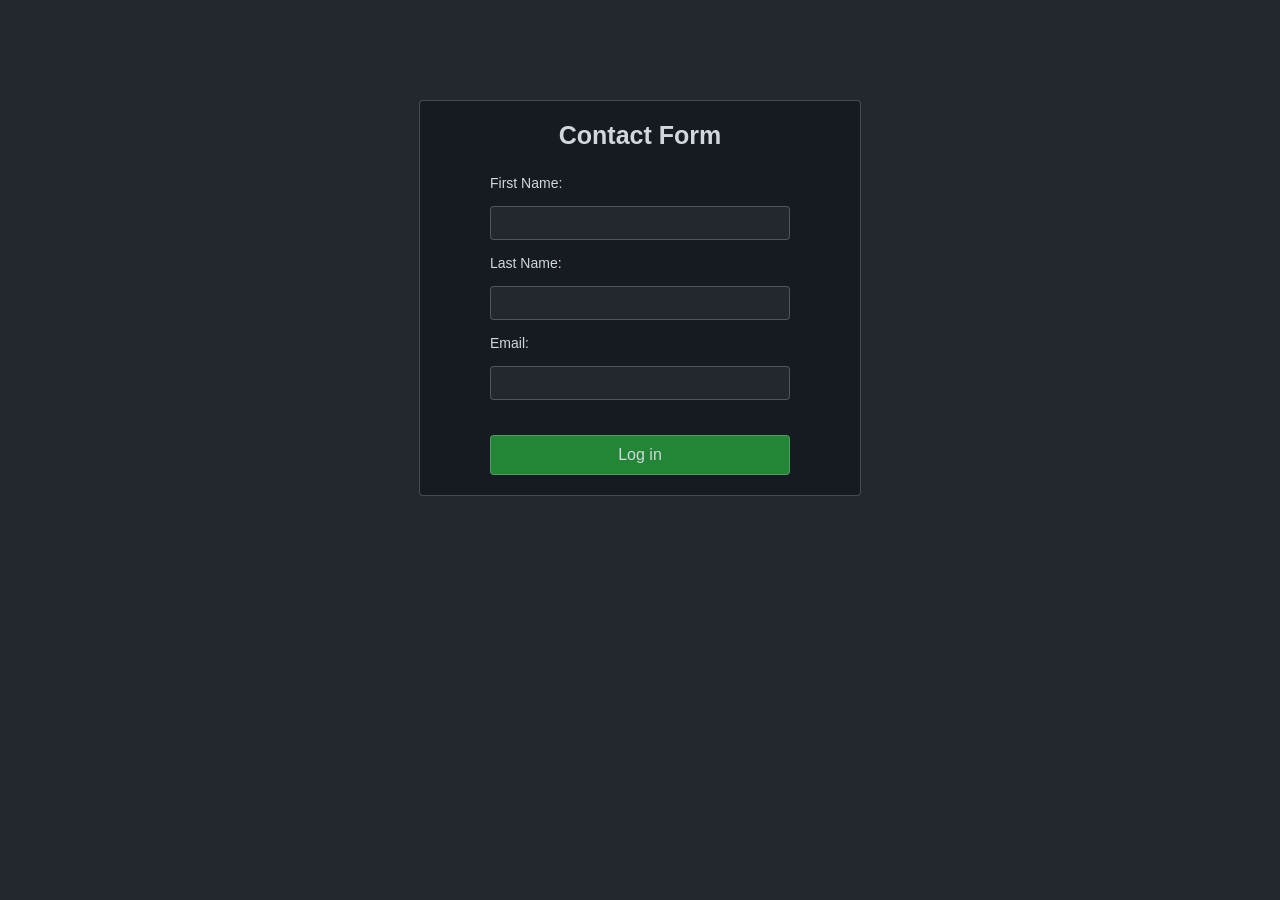
<file: Content/index.html>
<!DOCTYPE html>
<html lang="en">
<head>
    <meta charset="UTF-8">
    <meta name="viewport" content="width=device-width, initial-scale=1.0">
    <title>Contact Form</title>
    <style>
        .submit-btn {
            border: 1px solid rgba(210, 215, 223, 0.26);
            border-radius: 4px;
            color: rgb(210, 215, 223);
            cursor: pointer;
            margin-top: 20px;
            font-size: 16px;
            font-family: sans-serif;
            transition: all 0.3s ease;
            width: 300px;
            padding: 10px 30px;
            background-color: #238636;
            cursor: pointer;
        }

        .submit-btn:hover {
            background-color: #2ea043;
            transform: translateY(-2px);
            box-shadow: 0 4px 8px rgba(0, 0, 0, 0.2);
        }

        .submit-btn:active {
            transform: translateY(0);
            box-shadow: none;
        }

        .text-input {
            width: 300px;
            padding: 8px 16px;
            background-color: rgb(35, 40, 47);
            border: 1px solid rgba(210, 215, 223, 0.26);
            border-radius: 4px;
            color: rgb(210, 215, 223);
            font-family: sans-serif;
            font-size: 14px;
            transition: all 0.3s ease;
            box-sizing: border-box;
        }

        .text-input:focus {
            outline: none;
            border-color: rgb(210, 215, 223);
            box-shadow: 0 0 5px rgba(210, 215, 223, 0.3);
        }

        .text-input::placeholder {
            color: rgba(210, 215, 223, 0.5);
        }

        .form-label {
            color: rgb(210, 215, 223);
            font-family: sans-serif;
            align-self: flex-start;
            margin-left: 50px;
            font-size: 14px;
        }

        .textarea-input {
            width: 300px;
            height: 100px;
            padding: 8px 16px;
            background-color: rgb(35, 40, 47);
            border: 1px solid rgba(210, 215, 223, 0.26);
            border-radius: 4px;
            color: rgb(210, 215, 223);
            font-family: sans-serif;
            font-size: 14px;
            transition: all 0.3s ease;
            box-sizing: border-box;
            resize: vertical;
        }

        .textarea-input:focus {
            outline: none;
            border-color: rgb(210, 215, 223);
            box-shadow: 0 0 5px rgba(210, 215, 223, 0.3);
        }
    </style>
</head>
<body style="background-color: rgb(35, 40, 47);">
    <div style="border: 1px solid rgba(210, 215, 223, 0.26); border-radius: 4px; margin: 100px auto; background-color: rgb(22, 27, 34); padding: 20px; max-width: 400px;">
        <h2 style="font-size: 25px; font-family: sans-serif; text-align: center; padding: 0px 0px 25px 0px; margin: 0px; color: rgb(210, 215, 223);">Contact Form</h2>
        
        <form action="index.html" method="post" enctype="auth" style="display: flex; flex-direction: column; align-items: center; gap: 15px;">
            <label for="firstName" class="form-label">First Name:</label>
            <input type="text" id="firstName" name="firstName" class="text-input" required>
            
            <label for="lastName" class="form-label">Last Name:</label>
            <input type="text" id="lastName" name="lastName" class="text-input" required>
            
            <label for="email" class="form-label">Email:</label>
            <input type="email" id="email" name="email" class="text-input" required>
            
            <button type="submit" class="submit-btn">Log in</button>
        </form>
    </div>
</body>
</html>
</file>
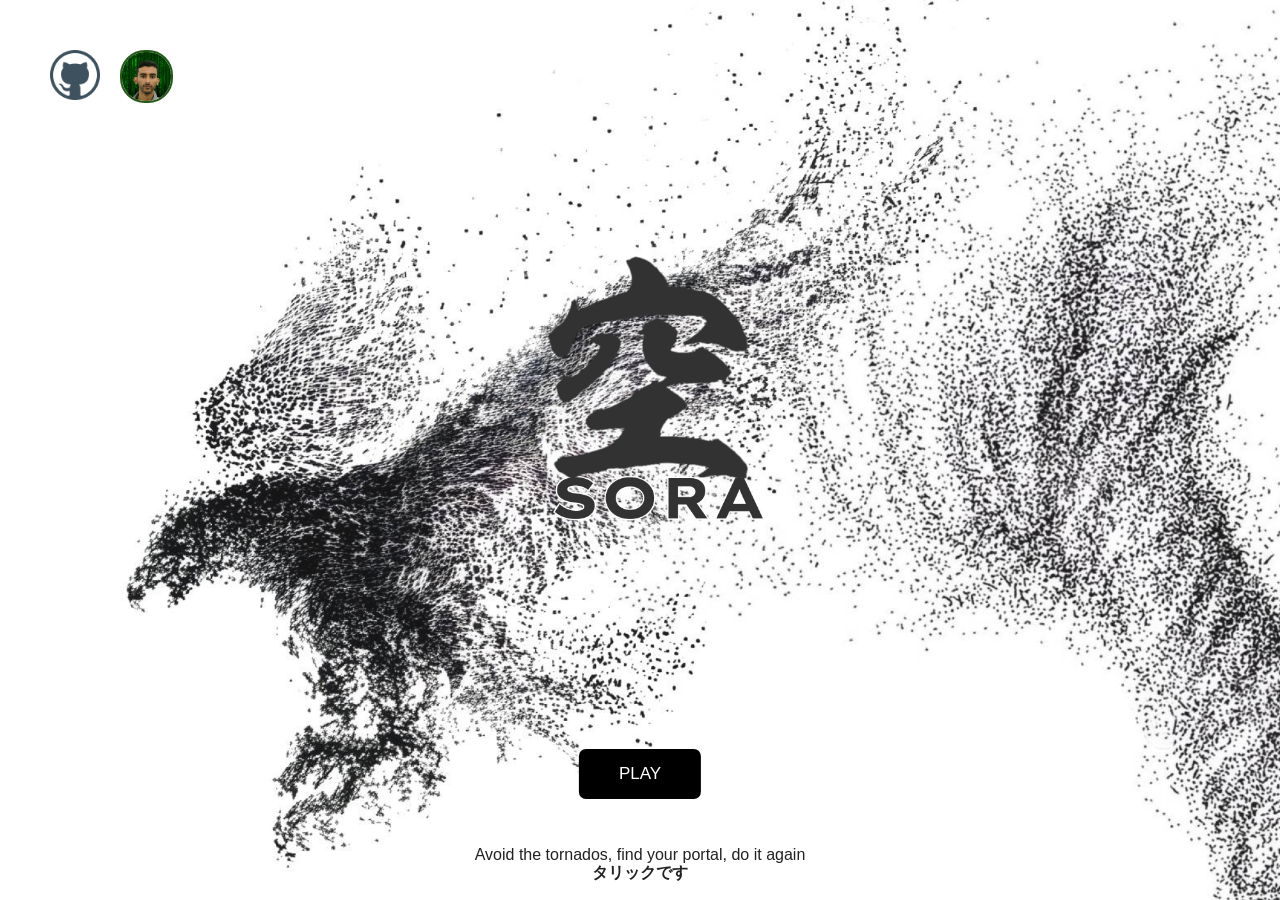
<file: Content/sora/index.html>
<!DOCTYPE html>
<html lang="en">
<head>
    <meta charset="UTF-8">
    <meta name="viewport" content="width=device-width, initial-scale=1.0">
    <title>sora</title>
    <link rel="stylesheet" href="style/main.css">
</head>
<body>
    <img src="assets/intro.png" alt="intro page" id="intro" draggable="false">
    <a href="game.html"><button id="play">PLAY</button></a>
    <p id="author" style="font-weight: 800;">タリックです</p>
    <p id="desc">Avoid the tornados, find your portal, do it again</p>
    <a href="https://github.com/tarikkudesu" target="_blank"><img src="assets/social.png" alt="github" id="github" draggable="false"></a>
    <a href="https://profile.intra.42.fr/users/tamehri" target="_blank"><img src="assets/tamehri.jpeg" alt="profile" id="profile" draggable="false"></a>
</body>
</html>
</file>
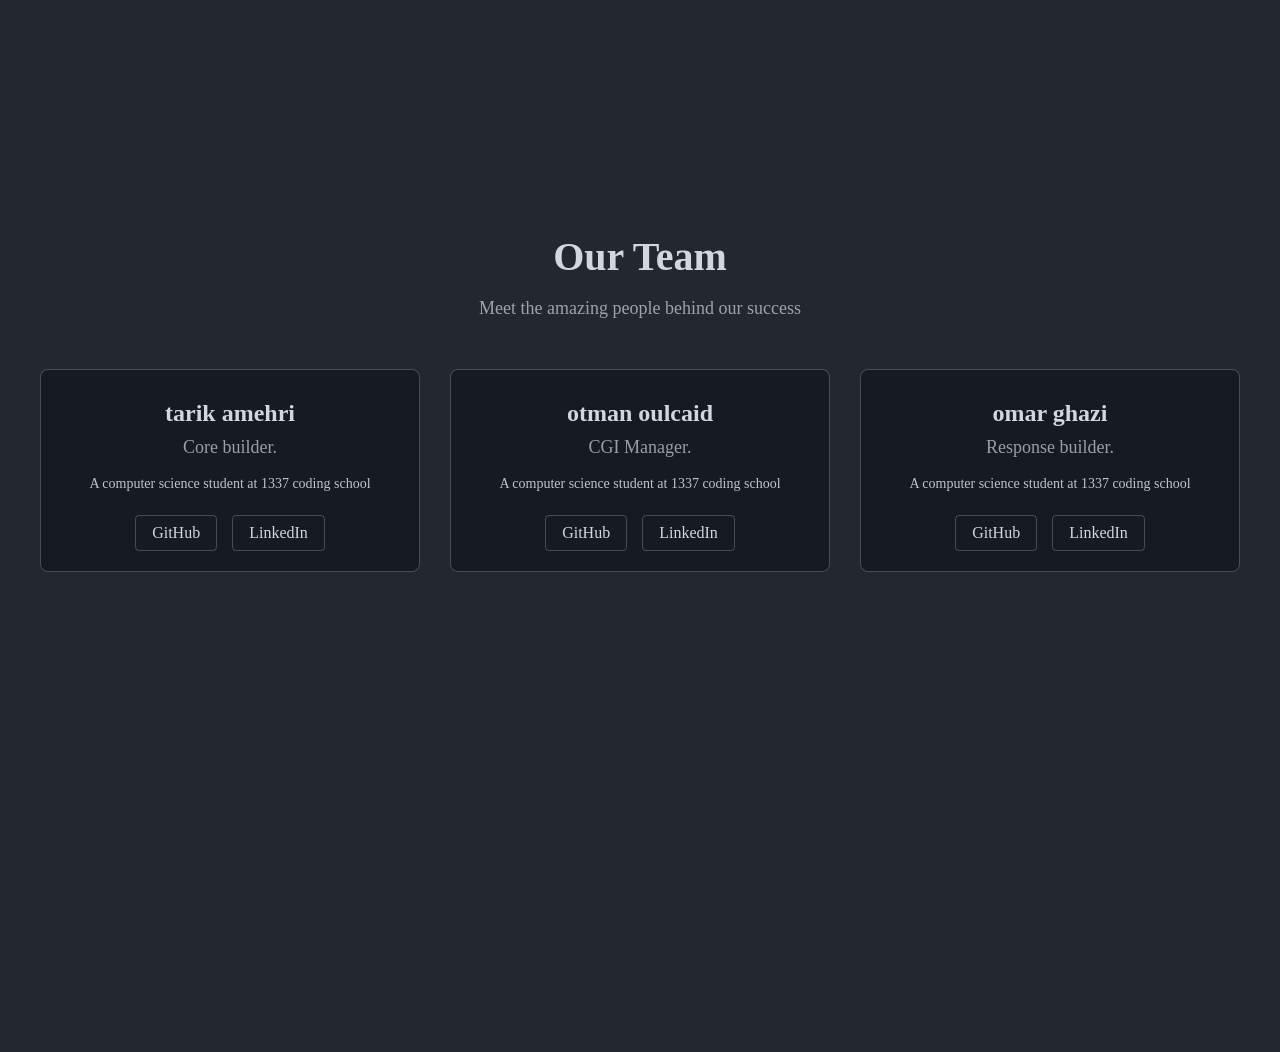
<file: cgi-bin/java/ressource/index.html>
﻿﻿﻿<!DOCTYPE html>
<html lang="en">
<head>
    <meta charset="UTF-8">
    <meta name="viewport" content="width=device-width, initial-scale=1.0">
    <title>Our Team</title>
   <style>
		body{
			background-color: rgb(35, 40, 47);
		}
		.container {
			max-width: 1200px;
			margin: 80px auto;
			padding: 100px 20px 400px 20px;
		}

		.header {
			text-align: center;
			color: rgb(210, 215, 223);
			margin-bottom: 50px;
		}

		.team-grid {
			display: grid;
			grid-template-columns: repeat(auto-fit, minmax(300px, 1fr));
			gap: 30px;
			margin-top: 40px;
		}

		.team-member {
			background-color: rgb(22, 27, 34);
			border: 1px solid rgba(210, 215, 223, 0.26);
			border-radius: 8px;
			padding: 20px;
			text-align: center;
			transition: transform 0.3s ease, box-shadow 0.3s ease;
		}

		.team-member:hover {
			transform: translateY(-5px);
			box-shadow: 0 5px 15px rgba(0, 0, 0, 0.3);
		}
		.member-name {
			color: rgb(210, 215, 223);
			font-size: 24px;
			margin: 10px 0;
		}

		.member-role {
			color: rgba(210, 215, 223, 0.7);
			font-size: 18px;
			margin-bottom: 15px;
		}

		.member-bio {
			color: rgba(210, 215, 223, 0.9);
			font-size: 14px;
			line-height: 1.6;
			margin-bottom: 20px;
		}

		.social-links {
			display: flex;
			justify-content: center;
			gap: 15px;
			margin-top: 20px;
		}

		.social-link {
			color: rgb(210, 215, 223);
			text-decoration: none;
			padding: 8px 16px;
			border: 1px solid rgba(210, 215, 223, 0.26);
			border-radius: 4px;
			transition: all 0.3s ease;
		}

		.social-link:hover {
			background-color: rgba(210, 215, 223, 0.1);
			transform: translateY(-2px);
		}

		@media (max-width: 768px) {
			.team-grid {
				grid-template-columns: 1fr;
			}
		}

   </style>
</head>
<body>
    <div class="container">
        <div class="header">
            <h1 style="font-size: 40px; margin-bottom: 10px;">Our Team</h1>
            <p style="font-size: 18px; color: rgba(210, 215, 223, 0.7);">Meet the amazing people behind our success</p>
        </div>
		<div class="team-grid">
						<div class="team-member">
					<h2 class="member-name">tarik amehri</h2>
					<div class="member-role">Core builder.</div>
					<p class="member-bio">A computer science student at 1337 coding school</p>
					<div class="social-links">
						<a href="https://github.com/tarikkudesu" class="social-link">GitHub</a>
						<a href="https://linkedin.com/in/tarik-amehri" class="social-link">LinkedIn</a>
					</div>
				</div>
						<div class="team-member">
					<h2 class="member-name">otman oulcaid</h2>
					<div class="member-role">CGI Manager.</div>
					<p class="member-bio">A computer science student at 1337 coding school</p>
					<div class="social-links">
						<a href="https://github.com/otmanoulcaid" class="social-link">GitHub</a>
						<a href="https://linkedin.com/in/otmanoulcaid" class="social-link">LinkedIn</a>
					</div>
				</div>
						<div class="team-member">
					<h2 class="member-name">omar ghazi</h2>
					<div class="member-role">Response builder.</div>
					<p class="member-bio">A computer science student at 1337 coding school</p>
					<div class="social-links">
						<a href="https://github.com/Om7gh" class="social-link">GitHub</a>
						<a href="https://linkedin.com/in/oamr-ghazi0" class="social-link">LinkedIn</a>
					</div>
				</div>
		        </div>
    </div>
</body>
</html>
</file>
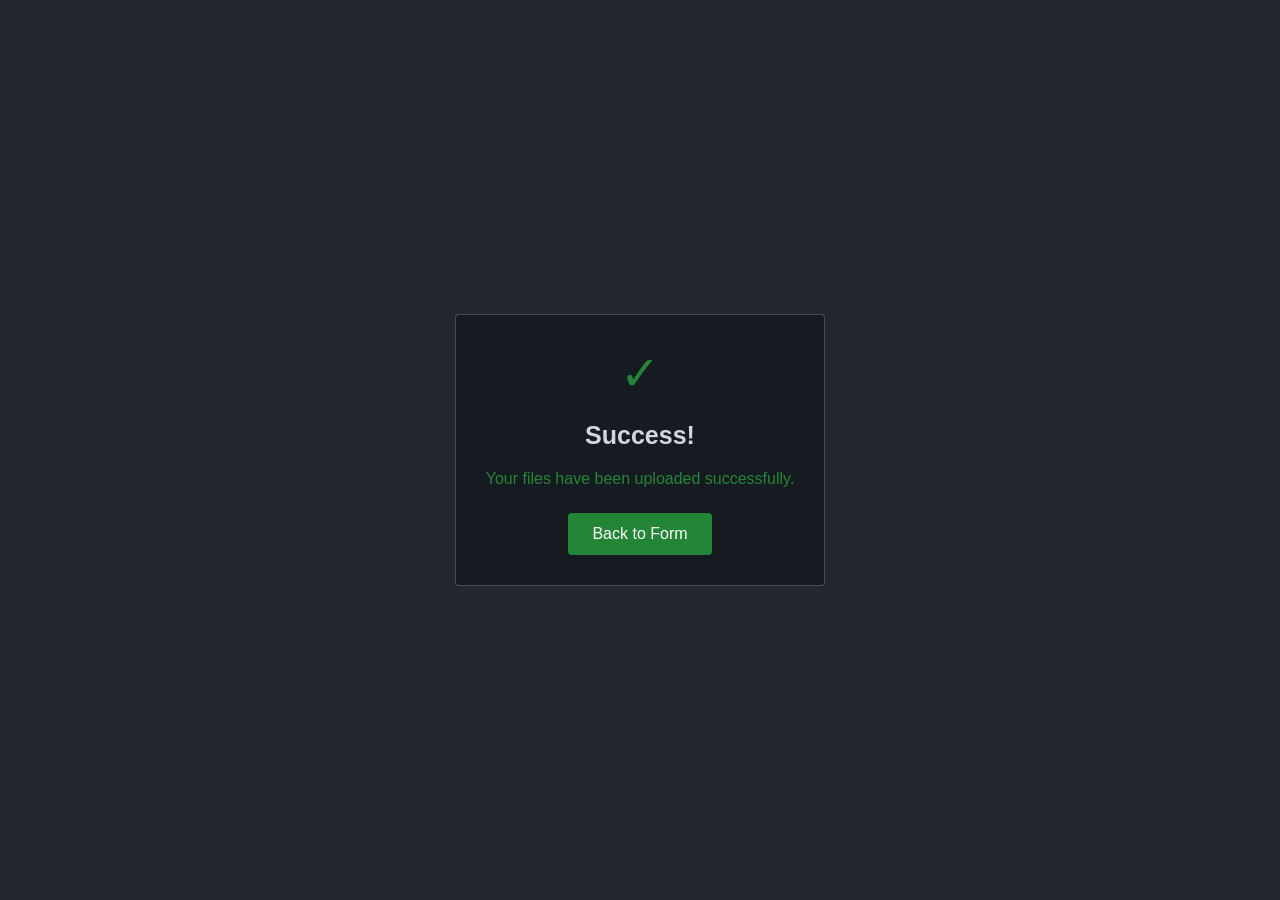
<file: Content/success.html>
<!DOCTYPE html>
<html lang="en">
<head>
    <meta charset="UTF-8">
    <meta name="viewport" content="width=device-width, initial-scale=1.0">
    <title>Success</title>
    <style>
        body {
            background-color: rgb(35, 40, 47);
            font-family: sans-serif;
            margin: 0;
            padding: 0;
            height: 100vh;
            display: flex;
            justify-content: center;
            align-items: center;
        }

        .success-container {
            border: 1px solid rgba(210, 215, 223, 0.26);
            border-radius: 4px;
            background-color: rgb(22, 27, 34);
            padding: 30px;
            max-width: 400px;
            text-align: center;
        }

        h2 {
            font-size: 25px;
            color: rgb(210, 215, 223);
            margin: 0 0 20px 0;
        }

        .success-message {
            color: #238636;
            font-size: 16px;
            margin-bottom: 25px;
        }

        .back-button {
            background-color: #238636;
            color: white;
            border: none;
            border-radius: 4px;
            padding: 12px 24px;
            font-size: 16px;
            cursor: pointer;
            text-decoration: none;
            transition: all 0.3s ease;
            display: inline-block;
        }

        .back-button:hover {
            background-color: #2ea043;
            transform: translateY(-2px);
            box-shadow: 0 4px 8px rgba(0, 0, 0, 0.2);
        }

        .success-icon {
            color: #238636;
            font-size: 48px;
            margin-bottom: 20px;
        }
    </style>
</head>
<body>
    <div class="success-container">
        <div class="success-icon">✓</div>
        <h2>Success!</h2>
        <div class="success-message">Your files have been uploaded successfully.</div>
        <a href="/" class="back-button">Back to Form</a>
    </div>
</body>
</html>
</file>
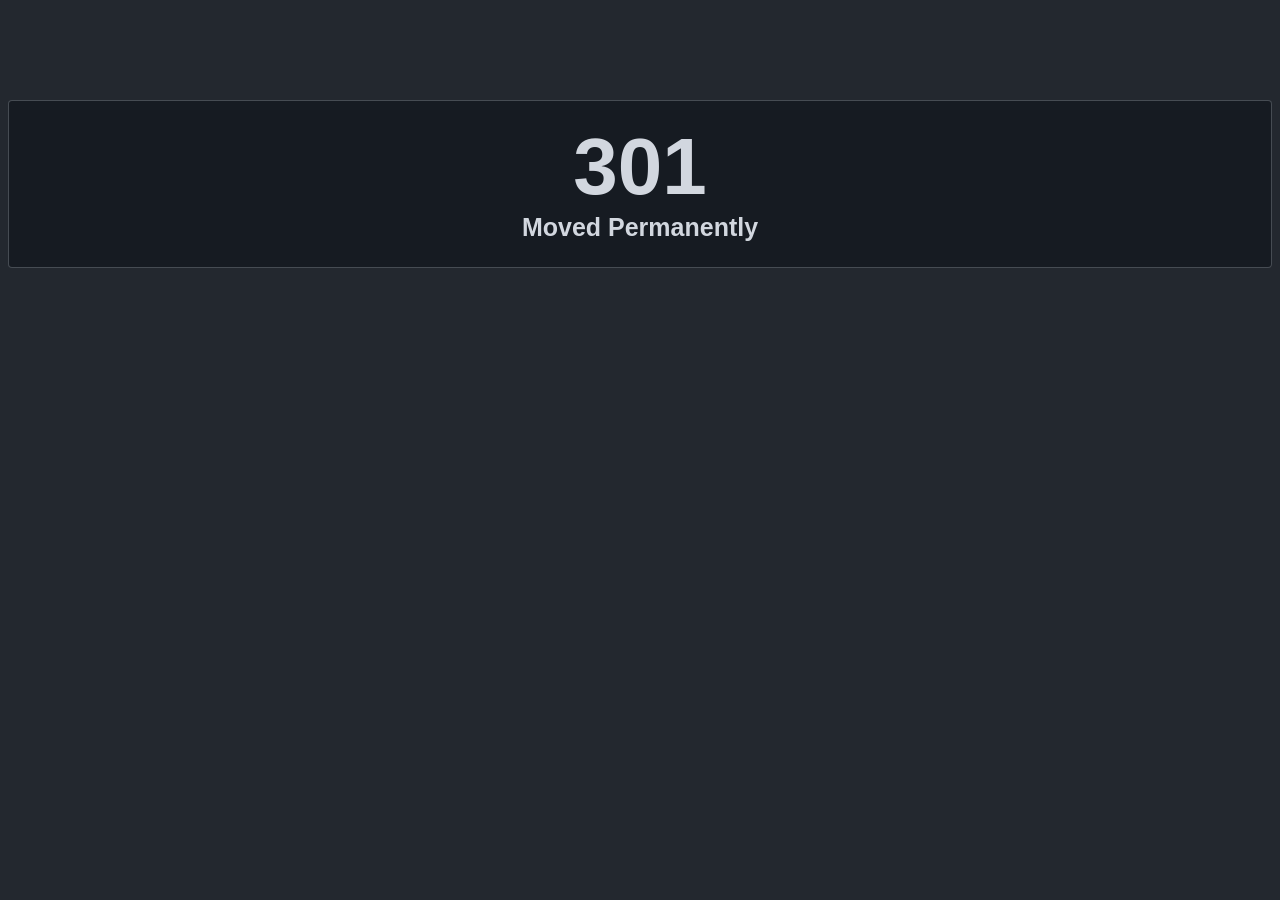
<file: essentials/301.html>
<!DOCTYPE html><html lang="en"><head><meta charset="UTF-8">
<meta name="viewport" content="width=device-width, initial-scale=1.0">
<title>Webserv</title></head><body style="background-color: rgb(35, 40, 47);">
<div style="border: 1px solid rgba(210, 215, 223, 0.26); border-radius: 4px; margin-top: 100px; background-color: rgb(22, 27, 34);">
<h1 style="font-size: 80px; font-family: sans-serif; text-align: center; padding: 20px 0px 0px 0px; margin: 0px; color: rgb(210, 215, 223);">
301
</h1><h2 style="font-size: 25px; font-family: sans-serif; text-align: center; padding: 0px 0px 25px 0px; margin: 0px; color: rgb(210, 215, 223);">
Moved Permanently
</h2></div></body></html>
</file>
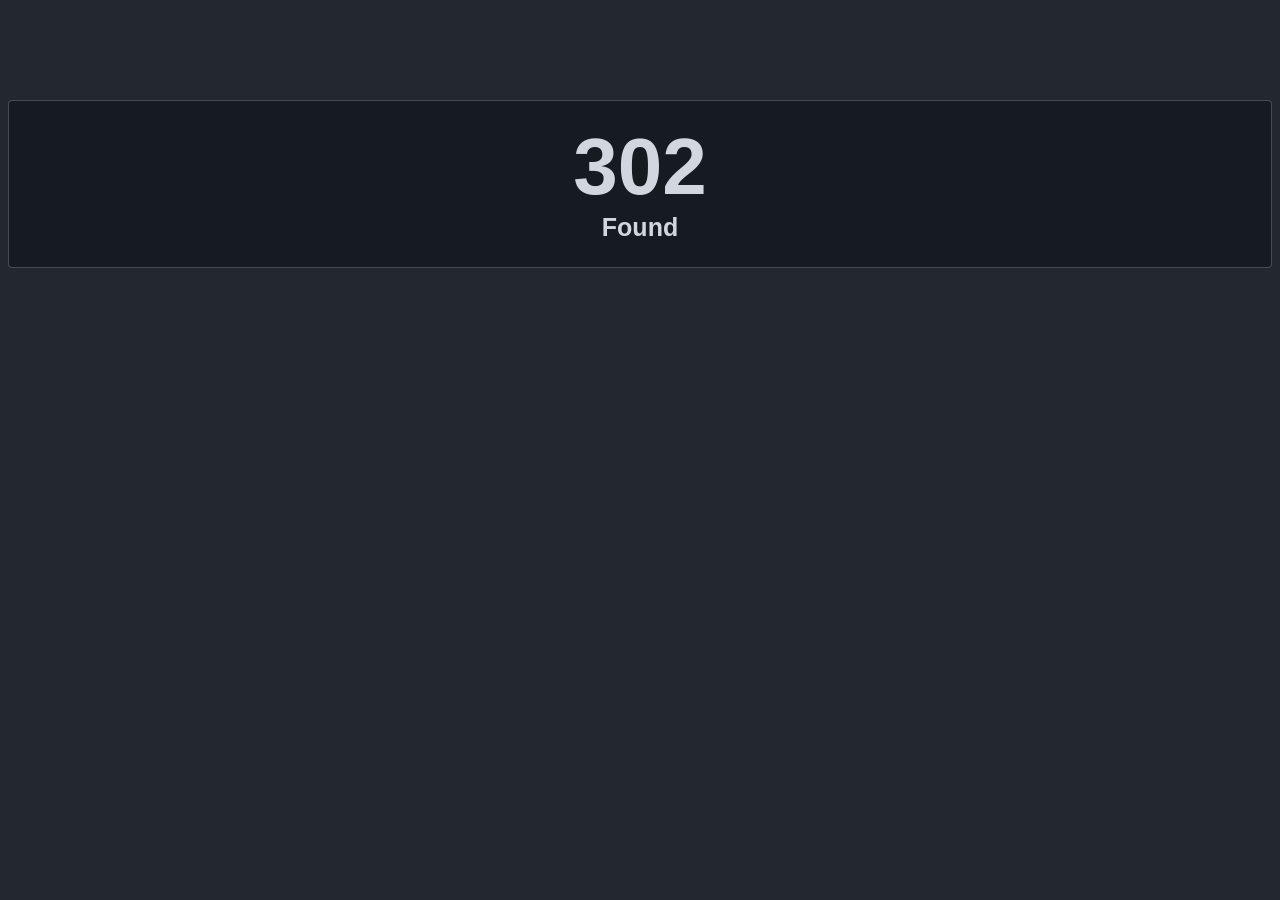
<file: essentials/302.html>
<!DOCTYPE html><html lang="en"><head><meta charset="UTF-8">
<meta name="viewport" content="width=device-width, initial-scale=1.0">
<title>Webserv</title></head><body style="background-color: rgb(35, 40, 47);">
<div style="border: 1px solid rgba(210, 215, 223, 0.26); border-radius: 4px; margin-top: 100px; background-color: rgb(22, 27, 34);">
<h1 style="font-size: 80px; font-family: sans-serif; text-align: center; padding: 20px 0px 0px 0px; margin: 0px; color: rgb(210, 215, 223);">
302
</h1><h2 style="font-size: 25px; font-family: sans-serif; text-align: center; padding: 0px 0px 25px 0px; margin: 0px; color: rgb(210, 215, 223);">
Found
</h2></div></body></html>
</file>
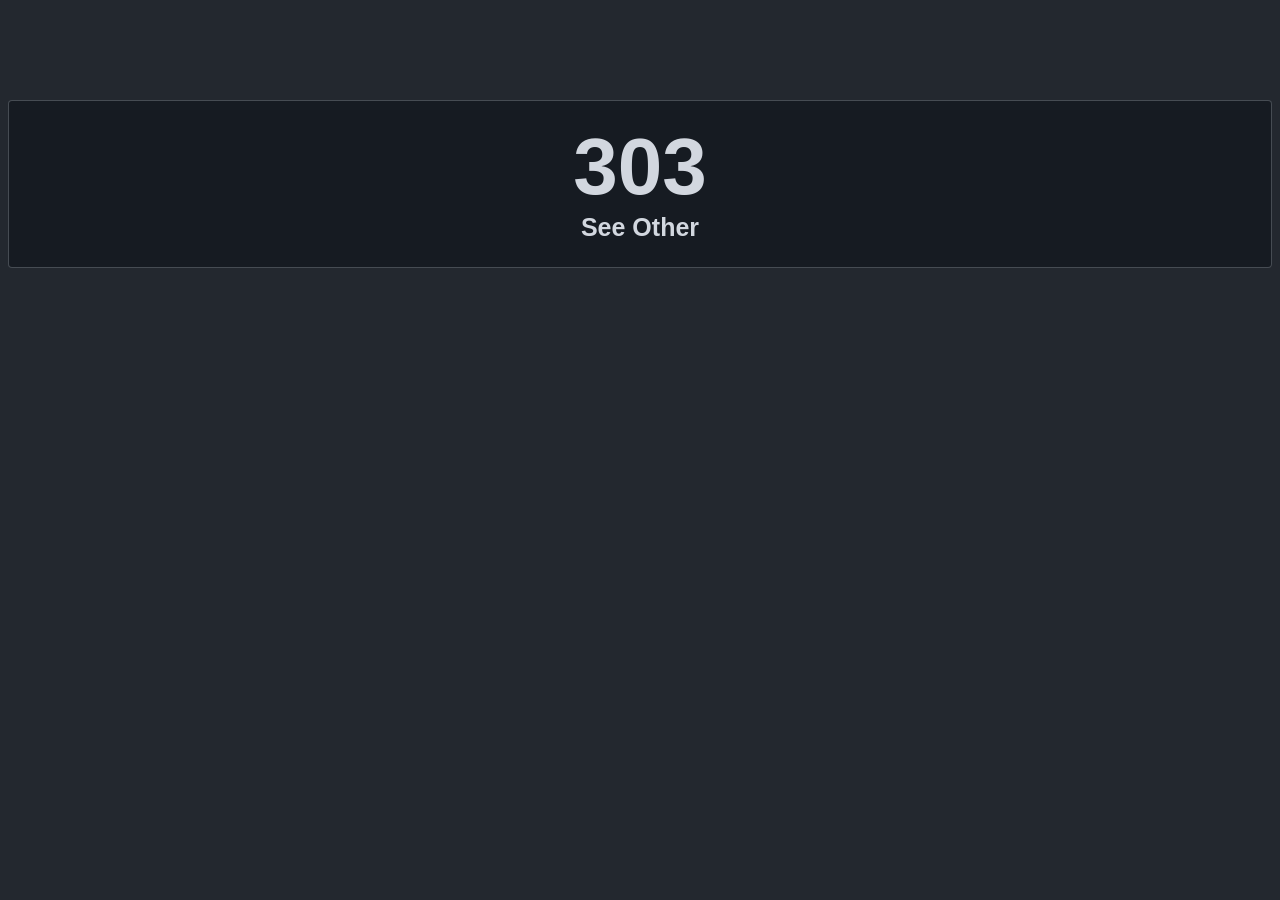
<file: essentials/303.html>
<!DOCTYPE html><html lang="en"><head><meta charset="UTF-8">
<meta name="viewport" content="width=device-width, initial-scale=1.0">
<title>Webserv</title></head><body style="background-color: rgb(35, 40, 47);">
<div style="border: 1px solid rgba(210, 215, 223, 0.26); border-radius: 4px; margin-top: 100px; background-color: rgb(22, 27, 34);">
<h1 style="font-size: 80px; font-family: sans-serif; text-align: center; padding: 20px 0px 0px 0px; margin: 0px; color: rgb(210, 215, 223);">
303
</h1><h2 style="font-size: 25px; font-family: sans-serif; text-align: center; padding: 0px 0px 25px 0px; margin: 0px; color: rgb(210, 215, 223);">
See Other
</h2></div></body></html>
</file>
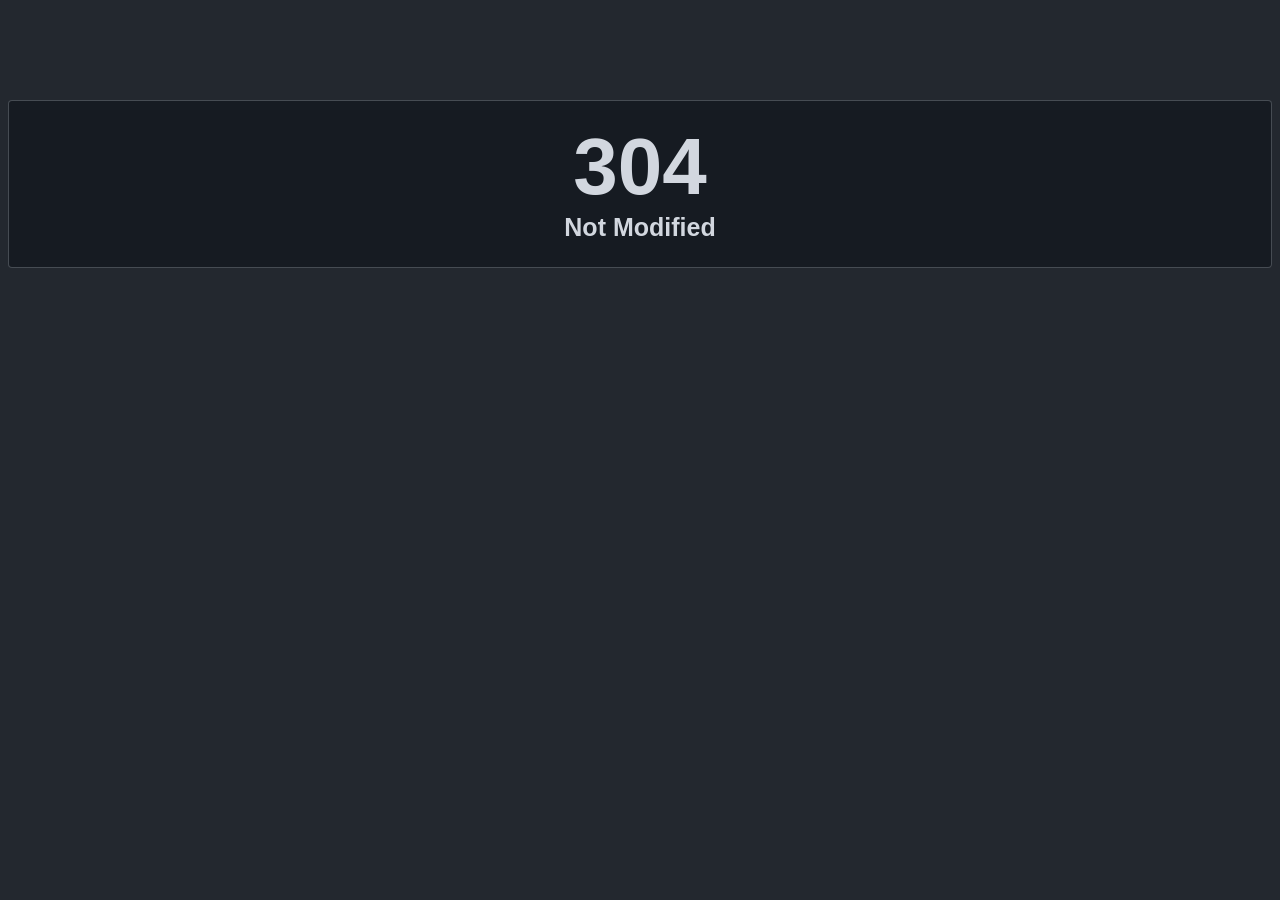
<file: essentials/304.html>
<!DOCTYPE html><html lang="en"><head><meta charset="UTF-8">
<meta name="viewport" content="width=device-width, initial-scale=1.0">
<title>Webserv</title></head><body style="background-color: rgb(35, 40, 47);">
<div style="border: 1px solid rgba(210, 215, 223, 0.26); border-radius: 4px; margin-top: 100px; background-color: rgb(22, 27, 34);">
<h1 style="font-size: 80px; font-family: sans-serif; text-align: center; padding: 20px 0px 0px 0px; margin: 0px; color: rgb(210, 215, 223);">
304
</h1><h2 style="font-size: 25px; font-family: sans-serif; text-align: center; padding: 0px 0px 25px 0px; margin: 0px; color: rgb(210, 215, 223);">
Not Modified
</h2></div></body></html>
</file>
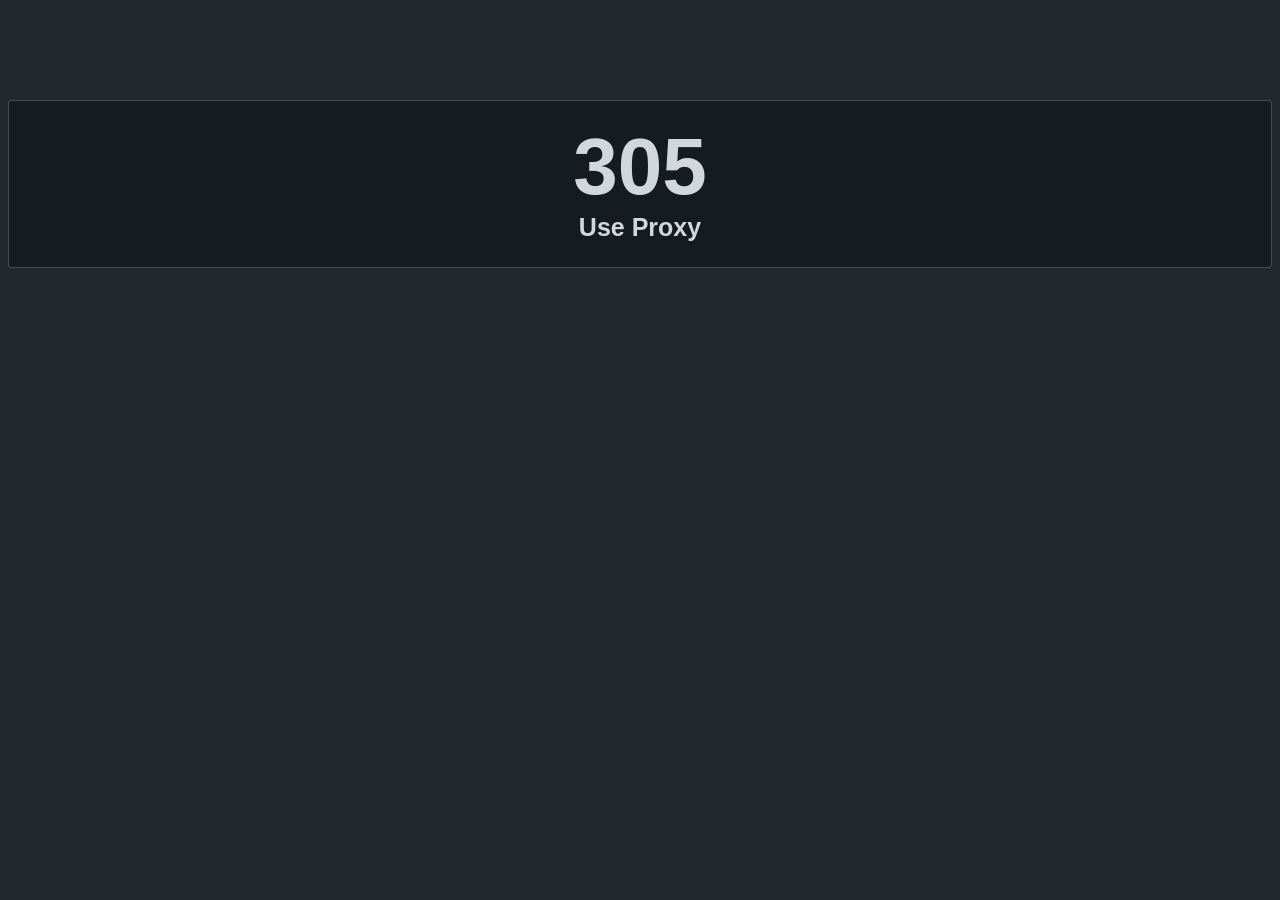
<file: essentials/305.html>
<!DOCTYPE html><html lang="en"><head><meta charset="UTF-8">
<meta name="viewport" content="width=device-width, initial-scale=1.0">
<title>Webserv</title></head><body style="background-color: rgb(35, 40, 47);">
<div style="border: 1px solid rgba(210, 215, 223, 0.26); border-radius: 4px; margin-top: 100px; background-color: rgb(22, 27, 34);">
<h1 style="font-size: 80px; font-family: sans-serif; text-align: center; padding: 20px 0px 0px 0px; margin: 0px; color: rgb(210, 215, 223);">
305
</h1><h2 style="font-size: 25px; font-family: sans-serif; text-align: center; padding: 0px 0px 25px 0px; margin: 0px; color: rgb(210, 215, 223);">
Use Proxy
</h2></div></body></html>
</file>
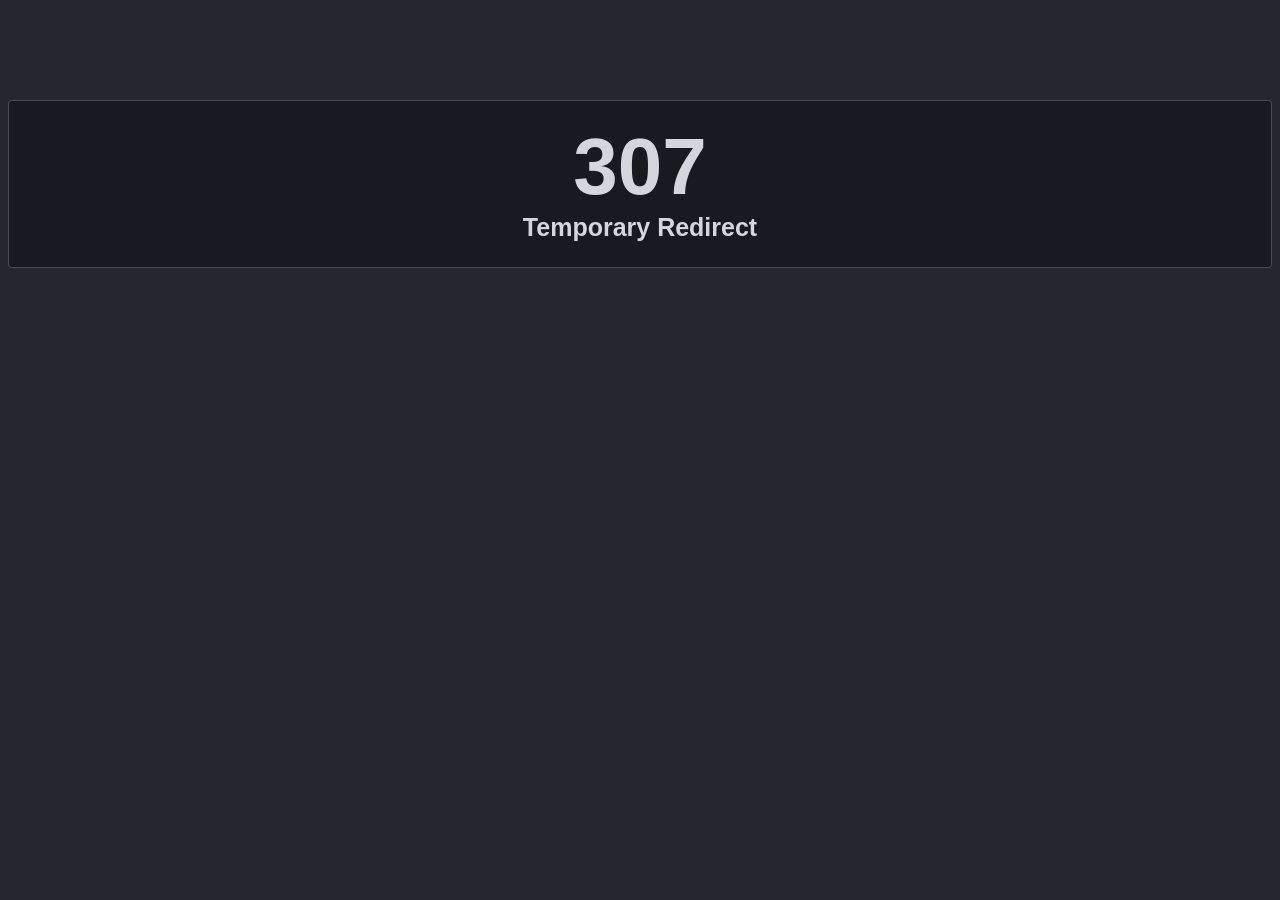
<file: essentials/307.html>
<!DOCTYPE html><html lang="en"><head><meta charset="UTF-8">
<meta name="viewport" content="width=device-width, initial-scale=1.0">
<title>Webserv</title></head><body style="background-color: rgb(35, 40, 47);">
<div style="border: 1px solid rgba(210, 215, 223, 0.26); border-radius: 4px; margin-top: 100px; background-color: rgb(22, 27, 34);">
<h1 style="font-size: 80px; font-family: sans-serif; text-align: center; padding: 20px 0px 0px 0px; margin: 0px; color: rgb(210, 215, 223);">
307
</h1><h2 style="font-size: 25px; font-family: sans-serif; text-align: center; padding: 0px 0px 25px 0px; margin: 0px; color: rgb(210, 215, 223);">
Temporary Redirect
</h2></div></body></html>
</file>
<file: Content/sora/style/main.css>
* {
    margin: 0;
    padding: 0;
    box-sizing: border-box;
}

body {
    overflow: hidden;
    user-select: none;
}

#intro {
    opacity: 0.92;
    position: absolute;
    top: 0px; left: 0px;
    width: 100%; height: 100%;
    object-fit: cover;
}

#profile {
    position: absolute;
    top: 50px;
    left: 120px;
    height: 53px;
    width: 53px;
    border-style: solid;
    border-width: 2px;
    border-color: rgb(35, 90, 22);
    border-radius: 25px;
    cursor: pointer;
    -webkit-border-radius: 25px;
    -moz-border-radius: 25px;
    -ms-border-radius: 25px;
    -o-border-radius: 25px;
}

#github {
    cursor: pointer;
    opacity: 0.8;
    position: absolute;
    top: 50px; left: 50px;
    height: 50px; width: 50px;
}

#github:hover {
    opacity: 1;
}

#github:active {
    opacity: 0.9;
}

#play {
    position: absolute;
    top: 86%;
    left: 50%;
    color: white;
    background-color: black;
    text-align: top;
    padding: 15px 40px 15px 40px;
    border-radius: 7px;
    border: none;
    font-family: Helvetica, Arial;
    font-size: 17px;
    transition: 0.3s;
    cursor: pointer;
    transform: translate(-50%, -50%);
    -webkit-transform: translate(-50%, -50%);
    -moz-transform: translate(-50%, -50%);
    -ms-transform: translate(-50%, -50%);
    -o-transform: translate(-50%, -50%);
    -webkit-border-radius: 7px;
    -moz-border-radius: 7px;
    -ms-border-radius: 7px;
    -o-border-radius: 7px;
    -webkit-transition: 0.3s;
    -moz-transition: 0.3s;
    -ms-transition: 0.3s;
    -o-transition: 0.3s;
}

#play:hover {
    opacity: 0.8;
}

#play:active {
    opacity: 1;
}

#author {
    position: absolute;
    top: 97%;
    left: 50%;
    text-align: center;
    font-size: 16px;
    color: rgb(33, 33, 33);
    font-family: Helvetica, Arial;
    transform: translate(-50%, -50%);
    -webkit-transform: translate(-50%, -50%);
    -moz-transform: translate(-50%, -50%);
    -ms-transform: translate(-50%, -50%);
    -o-transform: translate(-50%, -50%);
}

#desc {
    position: absolute;
    top: 95%;
    left: 50%;
    text-align: center;
    font-size: 16px;
    color: rgb(33, 33, 33);
    font-family: Helvetica, Arial;
    transform: translate(-50%, -50%);
    -webkit-transform: translate(-50%, -50%);
    -moz-transform: translate(-50%, -50%);
    -ms-transform: translate(-50%, -50%);
    -o-transform: translate(-50%, -50%);
}
</file>
